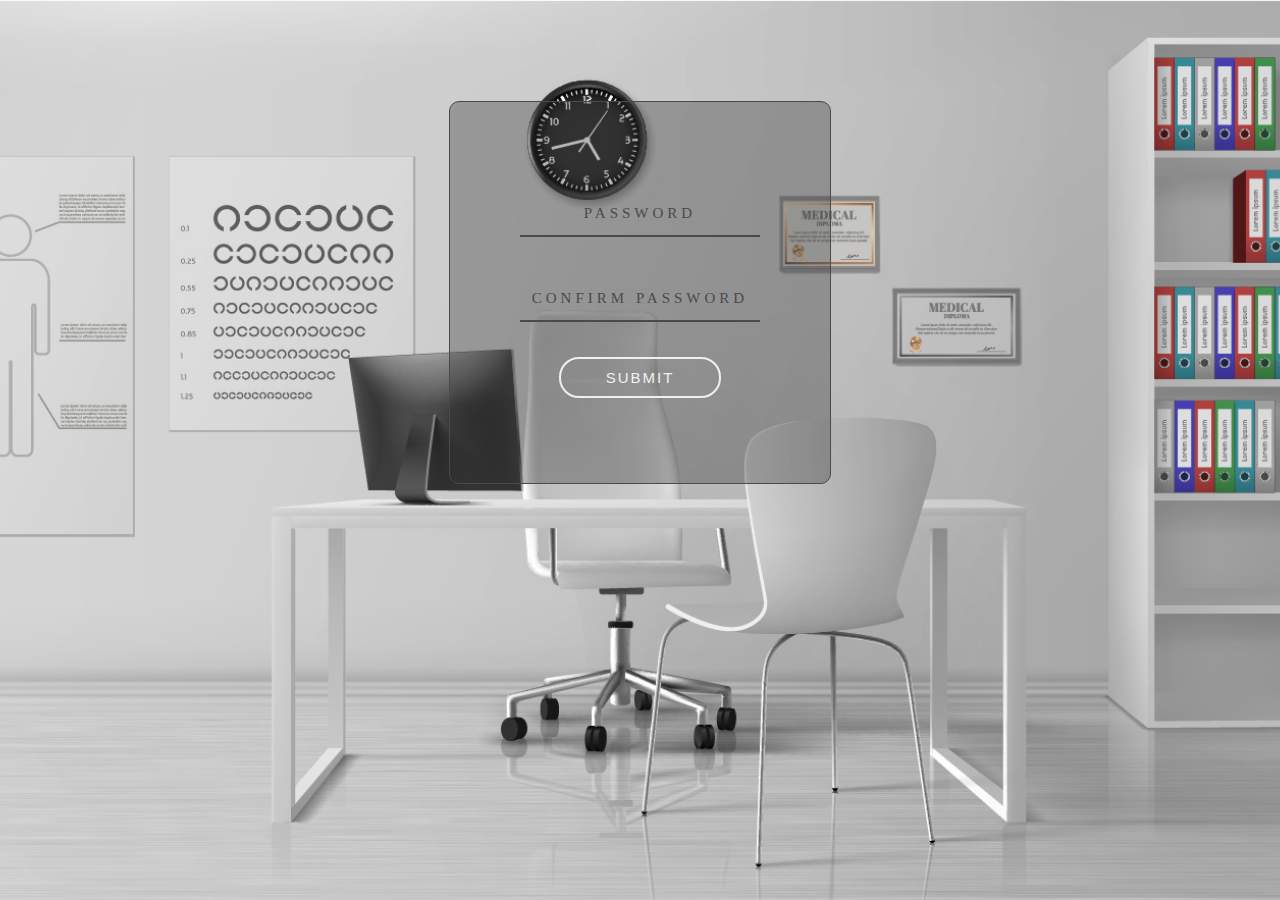
<file: mchongo forms/password.html>
<!doctype html>
<html lang="en">
<head>
    <meta charset="utf-8">
    <meta name="viewport" content="width=device-width, initial-scale=1, shrink-to-fit=no">
    <link href="https://cdn.jsdelivr.net/npm/bootstrap@5.0.1/dist/css/bootstrap.min.css" rel="stylesheet" integrity="sha384-+0n0xVW2eSR5OomGNYDnhzAbDsOXxcvSN1TPprVMTNDbiYZCxYbOOl7+AMvyTG2x" crossorigin="anonymous">
    <link rel="stylesheet" href="index.css">
    <title>tahoschool</title>
</head>
<body>
    <div class="container">
        <section>
          <form>
            <label>
              <input name="password" id="pass" type="password" required />
              <div class="label-text">Password</div>
            </label>
            <label>
              <input type="password" name="cpassword" id="pass" required />
              <div class="label-text">Confirm Password</div>
            </label>
            <button type="submit" value="Submit">Submit</button>
          </form>
        </section>
      </div>
    <script src="https://cdn.jsdelivr.net/npm/bootstrap@5.0.1/dist/js/bootstrap.bundle.min.js" integrity="sha384-gtEjrD/SeCtmISkJkNUaaKMoLD0//ElJ19smozuHV6z3Iehds+3Ulb9Bn9Plx0x4" crossorigin="anonymous"></script>
</body>
</html>
</file>
<file: mchongo forms/index.css>
body {
    background:url(assets/pages/img/taho.jpg) ;
    animation: fadebackground 9s infinite;
    overflow-x: hidden;
    background-position: center center;
    background-repeat: no-repeat;
	background-attachment: fixed;
	-webkit-background-size: cover;
	background-size: cover;
  }
  @keyframes fadebackground {
    from {background: url(assets/pages/img/taho.jpg)}
    to {background: url(assets/pages/img/taho.jpg)}
  }
 
 
div.container{
    height: 100%;
    display: flex;
    align-items: center;
    justify-content: center;
    margin-top: 8%;
  }
  
  /* form design */
  
  form {
    border-radius: 10px;  
    text-align: center;
    border: 1px solid #4A4A4A;
    padding: 70px;
    background-color: #33333357;

  }
  
  label {
    display: block;
    letter-spacing: 4px;
    padding-top: 30px;
    text-align: center;
  }
  
  /* animation for the text to float up */
  
  label .label-text {
    color: #4A4A4A;
    cursor: text;
    font-size: 15px;
    line-height: 20px;
    text-transform: uppercase;
    -moz-transform: translateY(-34px);
    -ms-transform: translateY(-34px);
    -webkit-transform: translateY(-34px);
    transform: translateY(-34px);
    transition: all 0.3s;
  }
  
  /* remove the input box styling */
  label input {
    background-color: transparent;
    border: 0;
    border-bottom: 2px solid #4A4A4A;
    color: white;
    font-size: 20px;
    letter-spacing: 1px;
    outline: 0;
    padding: 5px 20px;
    text-align: center;
    transition: all 0.3s;
    width: 200px;
  }
  
  /* once you click in the input the input width box animates */
  
  label input:focus {
    max-width: 100%;
    width: 400px;
  }
  
  /* the text floats up and turns white */
  
  label input:focus + .label-text {
    color: #F0F0F0;
    font-size: 13px;
    margin-top: 10px;
    -moz-transform: translateY(-74px);
    -ms-transform: translateY(-74px);
    -webkit-transform: translateY(-74px);
    transform: translateY(-74px);
  }
  
  /* the text floats up during form validation */
  
  label input:valid + .label-text {
    font-size: 13px;
    -moz-transform: translateY(-74px);
    -ms-transform: translateY(-74px);
    -webkit-transform: translateY(-74px);
    transform: translateY(-74px);
  }
  
  /* button styling */
  
  button {
    background: transparent;
    color: #F0F0F0;
    border: 2px solid #F0F0F0;
    border-radius: 20px;
    font-size: 15px;
    letter-spacing: 2px;
    padding: 10px 45px;
    text-transform: uppercase;
    cursor: pointer;
    display: inline-block;
    margin: 15px 30px;
    -webkit-transition: all 0.4s;
    -moz-transition: all 0.4s;
    transition: all 0.4s;
  }
  
  button:hover, button:focus {
    background-color: white;
    color: #333333;
  }

  a{
      text-decoration: none;
      color: #F0F0F0;
  }

  a :hover{
    text-decoration: none;
    color:#4A4A4A;
}
</file>
